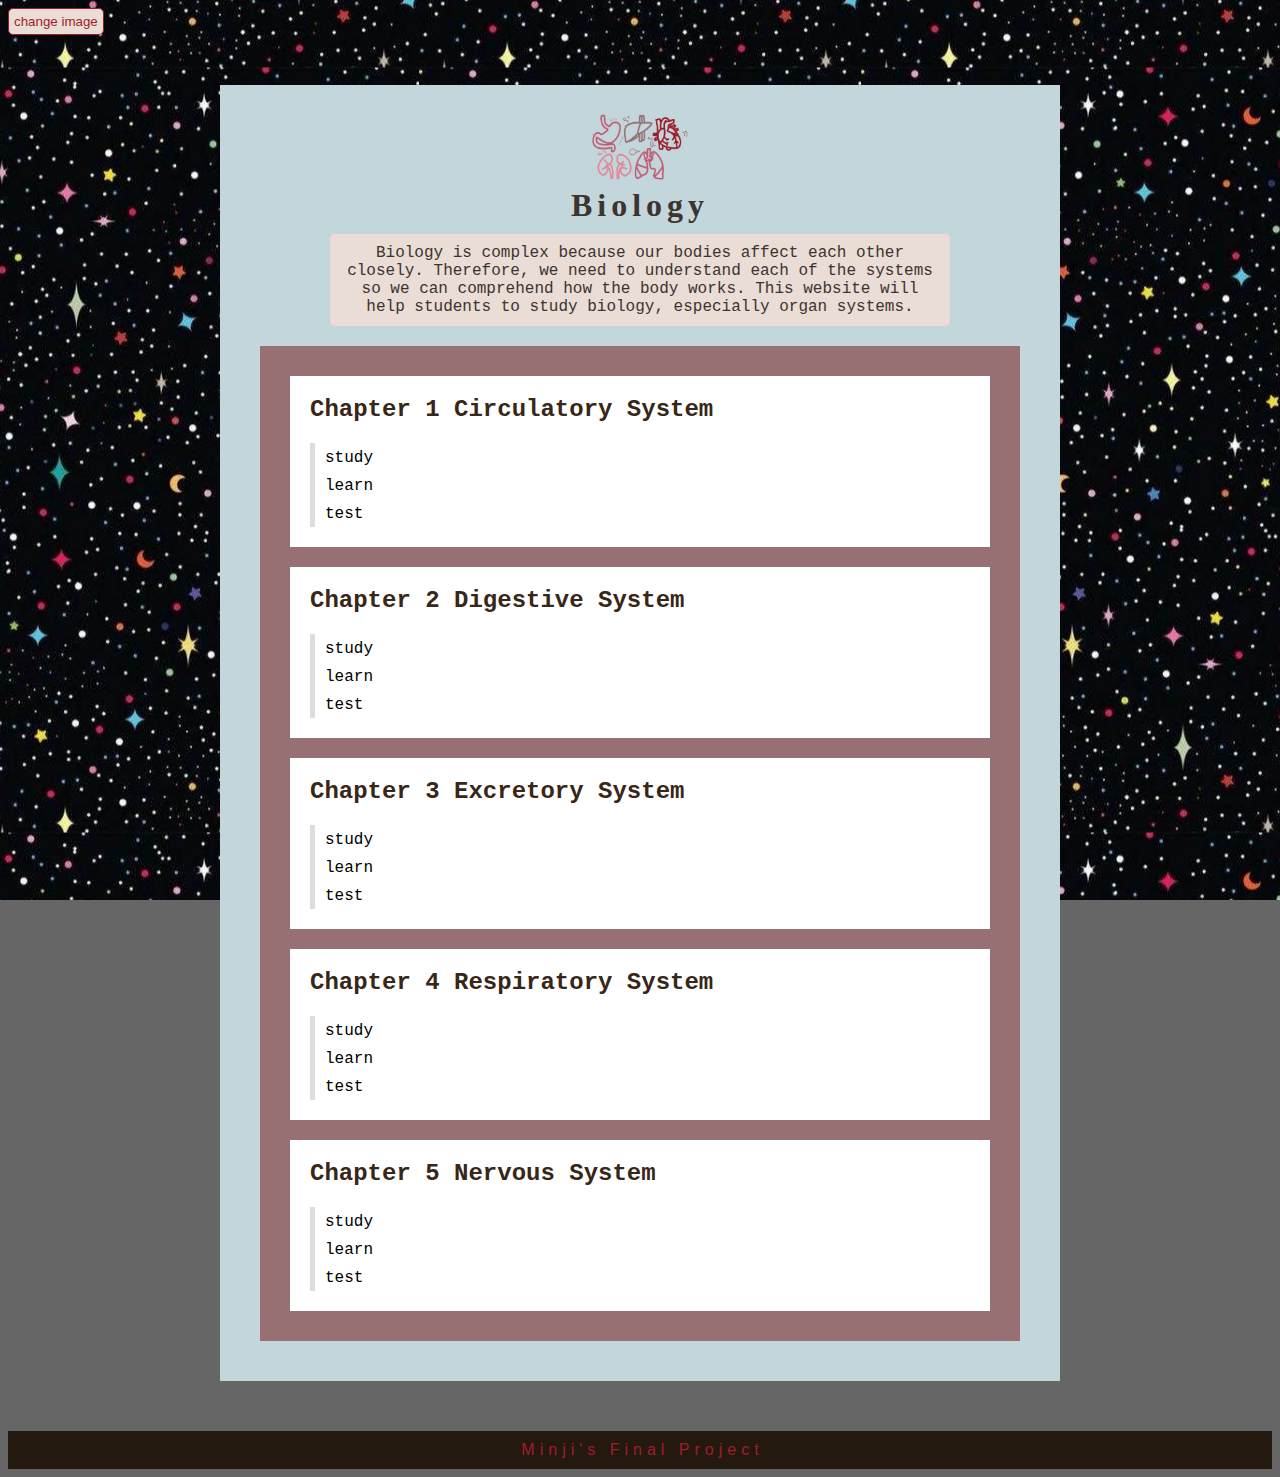
<file: index.html>
<!DOCTYPE html>
<html lang="en">
  <head>
    <meta charset="utf-8">
    <title>Biology (HOME)</title>
    <link rel="stylesheet" href="style.css">

    <script type="text/javascript">
    var fileNm=['imgfile/wallpaper1.jpg','imgfile/wallpaper2.jpg','imgfile/wallpaper3.jpg','imgfile/wallpaper4.jpg','imgfile/wallpaper5.jpg','imgfile/wallpaper6.jpg','imgfile/wallpaper7.jpg'];

    function imgChange(){
      var url="url("+fileNm[Math.floor(Math.random()*7)]+")";
      document.getElementById("bgGround").style.backgroundImage=url;
    }

    </script>

  </head>
  <body id='bgGround'>
    <input id='btn' type="button" name="" value="change image" onclick="imgChange()"/>
    <div class="wrapper">
      <div class="header">
      <img class="profile" src="imgfile/indexprofile.jpg">
      <h1>Biology</h1>
      <p>
        Biology is complex because our bodies affect each other closely. Therefore, we need to understand each of the systems so we can comprehend how the body works. This website will help students to study biology, especially organ systems.
      </p>

    </div>

    <div class="contents">
      <div class="section">
        <h2>Chapter 1 Circulatory System</h2>
        <ul>
          <li><a href="studyone.html" target="_blank">study</a></li>
          <li><a href="learnone.html" target="_blank">learn</a></li>
          <li><a href="testone.html" target="_blanck">test</a></li>
        </ul>

      </div>
      <div class="section">
        <h2>Chapter 2 Digestive System</h2>
        <ul>
          <li><a href="studytwo.html" target="_blank">study</a></li>
          <li><a href="learntwo.html" target="_blank">learn</a></li>
          <li><a href="testtwo.html" target="_blanck">test</a></li>
        </ul>

      </div>
      <div class="section">
        <h2>Chapter 3 Excretory System</h2>
        <ul>
          <li>study</li>
          <li>learn</li>
          <li>test</li>
        </ul>

      </div>
      <div class="section">
        <h2>Chapter 4 Respiratory System</h2>
        <ul>
          <li>study</li>
          <li>learn</li>
          <li>test</li>
        </ul>

      </div>
      <div class="section">
        <h2>Chapter 5 Nervous System</h2>
        <ul>
          <li>study</li>
          <li>learn</li>
          <li>test</li>
        </ul>

      </div>

    </div>

  </div>

    <div class="footer">
      Minji's Final Project
    </div>


  </body>
</html>
</file>
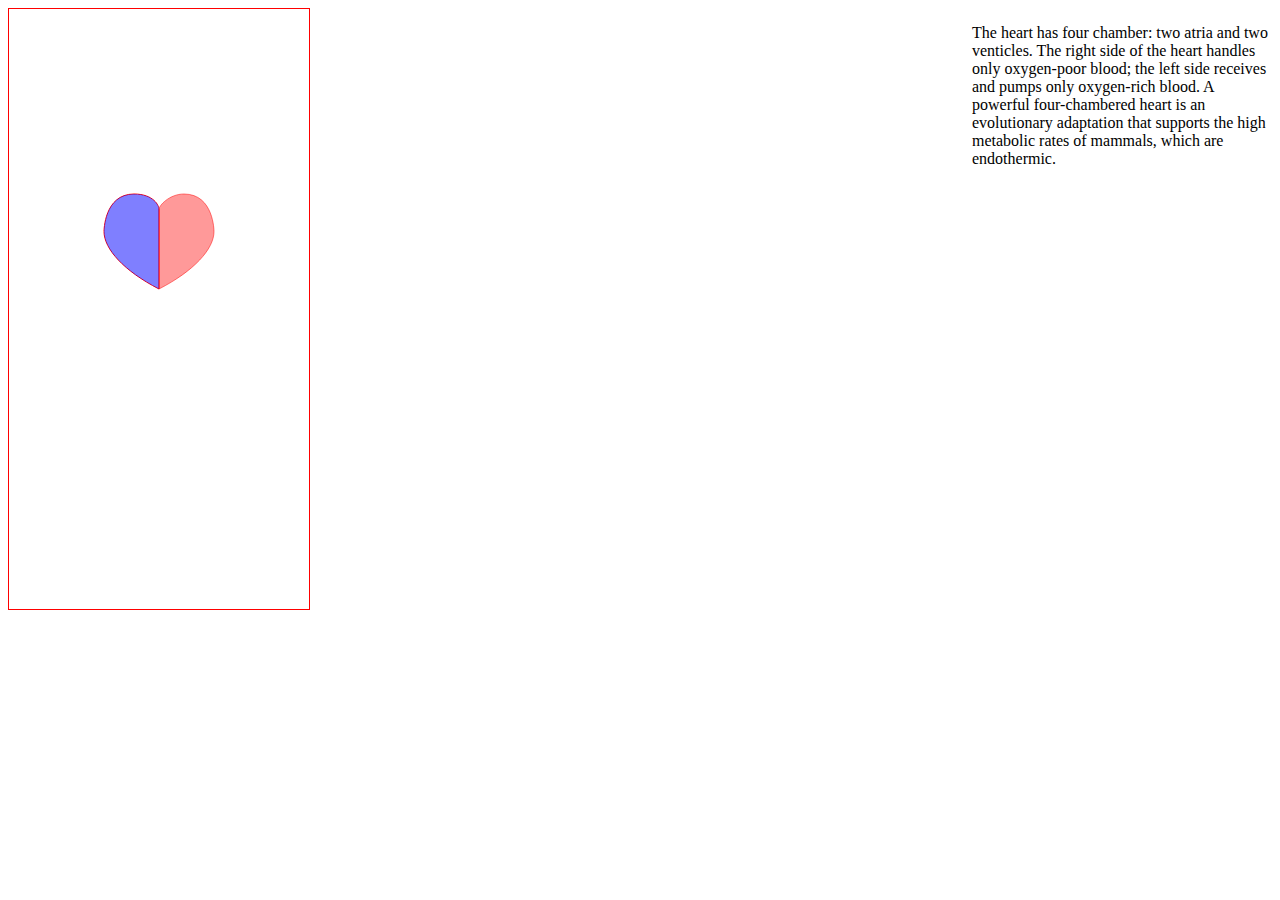
<file: canvas.html>
<!DOCTYPE html>
<html lang="en" dir="ltr">
  <head>
    <meta charset="utf-8">
    <title></title>
    <script src="https://code.createjs.com/createjs-2015.11.26.min.js"></script>
    <script type="text/javascript">

      function init(){

        var canvas=document.getElementById('canvas1');
        var ctx = canvas.getContext('2d');


                          ctx.beginPath();
                          ctx.moveTo(150, 200);
                          ctx.bezierCurveTo(150, 197, 145, 185, 125, 185);
                          ctx.bezierCurveTo(95, 185, 95, 222.5, 95, 222.5);
                          ctx.bezierCurveTo(95, 240, 115, 262, 150, 280);
                          ctx.lineTo(150,200);
                          ctx.closePath();
                          ctx.strokeStyle="red";
                          ctx.stroke();
                          ctx.fillStyle='blue';
                          ctx.globalAlpha="0.5";
                          ctx.fill();
                          //왼쪽 하트


                          ctx.beginPath();
                          ctx.moveTo(150,280);
                          ctx.bezierCurveTo(185, 262, 205, 240, 205, 222.5);
                          ctx.bezierCurveTo(205, 222.5, 205, 185, 175, 185);
                          ctx.bezierCurveTo(160, 185, 150, 197, 150, 200);
                          ctx.lineTo(150,280);
                          ctx.closePath();
                          ctx.strokeStyle="red";
                          ctx.stroke();
                          ctx.fillStyle='red';
                          ctx.globalAlpha="0.4";
                          ctx.fill();

                          //오른쪽 하트

      }

    </script>
  </head>
  <body onload="init();">

    <div class="canvas1" >
        <canvas id="canvas1" width="300" height="600" style="border:1px solid red; float:left;"></canvas>

      </div>
      <div class="canvasDetail" style="width:300px; height:600px; float:right;">
      <p>The heart has four chamber: two atria and two venticles. The right side of the heart handles only oxygen-poor blood; the left side receives and pumps only oxygen-rich blood. A powerful four-chambered heart is an evolutionary adaptation that supports the high metabolic rates of mammals, which are endothermic. </p>

      </div>
  </body>
</html>
</file>
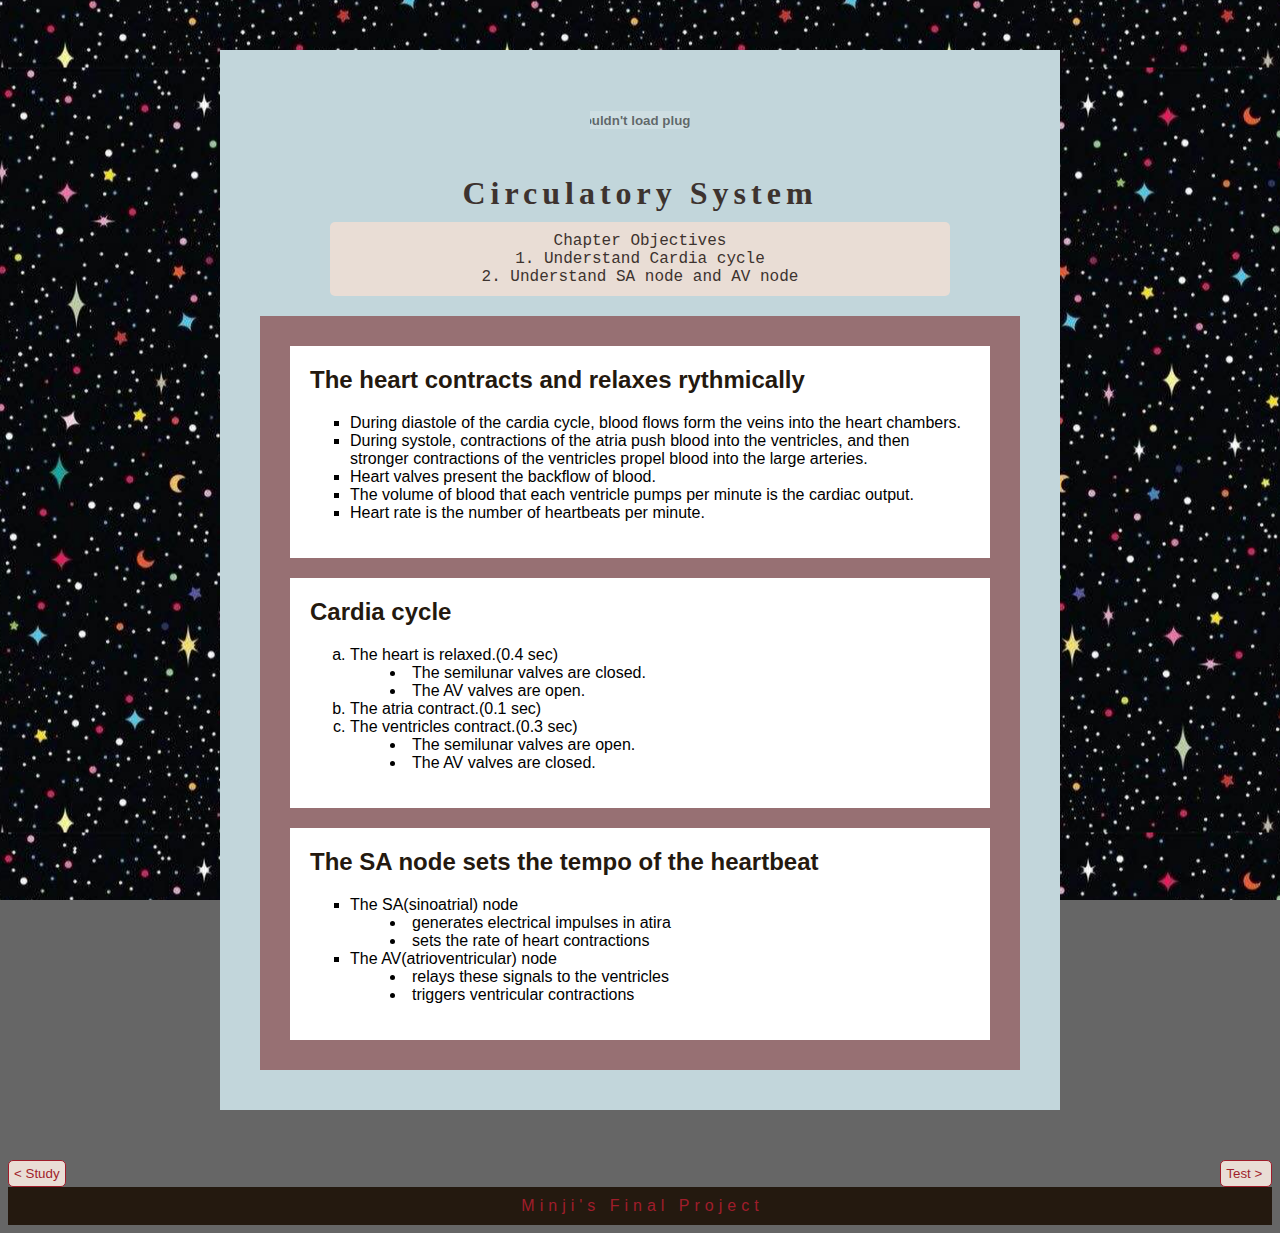
<file: learnone.html>
<!DOCTYPE html>
<html lang="en" dir="ltr">
  <head>
    <meta charset="utf-8">
    <title>Learn Circulatory</title>
    <link rel="stylesheet" href="style.css">
    <style>

    </style>
  </head>
  <body>
    <div class="wrapper">
      <div class="header">
        <object type="application/x-shockwave-flash" data="imgfile/heartprofile.swf" width="100px" height="100px">
          <param name="movie" value="imgfile/heartprofile.swf"/>
          <param name="wmode" value="transparent"/>
          <param name="allowScriptAcess" value="always"/>

        </object>
        <h1>Circulatory System</h1>
        <p>Chapter Objectives <br> 1. Understand Cardia cycle <br> 2. Understand SA node and AV node</p>
      </div>

      <div class="contents">

        <div class="learn">
          <h2>The heart contracts and relaxes rythmically</h2>
          <ul class='type1'>
            <li>During diastole of the cardia cycle, blood flows form the veins into the heart chambers.</li>
            <li>During systole, contractions of the atria push blood into the ventricles, and then stronger contractions of the ventricles propel blood into the large arteries.</li>
            <li>Heart valves present the backflow of blood.</li>
            <li>The volume of blood that each ventricle pumps per minute is the cardiac output.</li>
            <li>Heart rate is the number of heartbeats per minute.</li>
          </ul>
        </div>

        <div class="learn">
          <h2>Cardia cycle</h2>
          <ol class='type3'>
            <li>The heart is relaxed.(0.4 sec)</li>
            <ul class='type4'>
              <li>The semilunar valves are closed.</li>
              <li>The AV valves are open.</li>
            </ul>
            <li>The atria contract.(0.1 sec)</li>
            <li>The ventricles contract.(0.3 sec)</li>
            <ul class='type4'>
              <li>The semilunar valves are open.</li>
              <li>The AV valves are closed.</li>
            </ul>
          </ol>
        </div>

        <div class="learn">
          <h2>The SA node sets the tempo of the heartbeat</h2>
          <ul class='type1'>
            <li>The SA(sinoatrial) node</li>
            <ul class='type2'>
              <li>generates electrical impulses in atira</li>
              <li>sets the rate of heart contractions</li>
            </ul>
            <li>The AV(atrioventricular) node</li>
            <ul class='type2'>
              <li>relays these signals to the ventricles</li>
              <li>triggers ventricular contractions</li>
            </ul>
          </ul>
        </div>

      </div>

    </div>
    <div class="goto">
      <input id='btn' type="button" name="" value="< Study" onclick="self.location='studyone.html';">
      <input id='btn2' type="button" name="" value="Test > " onclick="self.location='testone.html';">

    </div>

    <div class="footer">
      Minji's Final Project
    </div>

  </body>
</html>
</file>
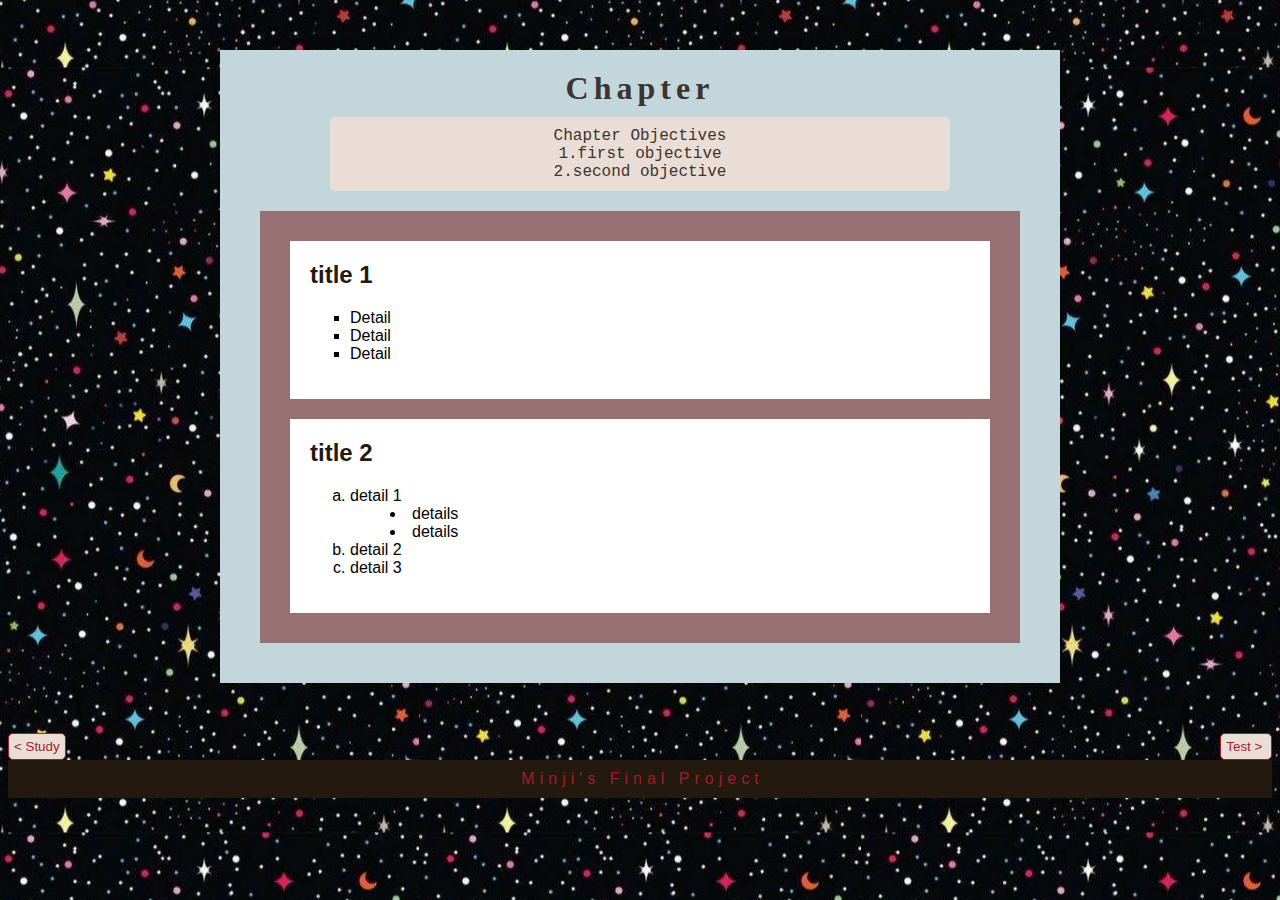
<file: learntwo.html>
<!DOCTYPE html>
<html lang="en" dir="ltr">
  <head>
    <meta charset="utf-8">
    <title>Learn </title>
    <link rel="stylesheet" href="style.css">
    <style>

    </style>
  </head>
  <body>
    <div class="wrapper">
      <div class="header">

        <h1>Chapter</h1>
        <p>Chapter Objectives <br> 1.first objective <br> 2.second objective</p>
      </div>

      <div class="contents">

        <div class="learn">
          <h2>title 1</h2>
          <ul class='type1'>
            <li>Detail</li>
            <li>Detail</li>
            <li>Detail</li>
          </ul>
        </div>

        <div class="learn">
          <h2>title 2</h2>
          <ol class='type3'>
            <li>detail 1</li>
            <ul class='type4'>
              <li>details</li>
              <li>details</li>
            </ul>
            <li>detail 2</li>
            <li>detail 3</li>

          </ol>
        </div>


      </div>

    </div>
    <div class="goto">
      <input id='btn' type="button" name="" value="< Study" onclick="self.location='studytwo.html';">
      <input id='btn2' type="button" name="" value="Test > " onclick="self.location='testtwo.html';">

    </div>

    <div class="footer">
      Minji's Final Project
    </div>

  </body>
</html>
</file>
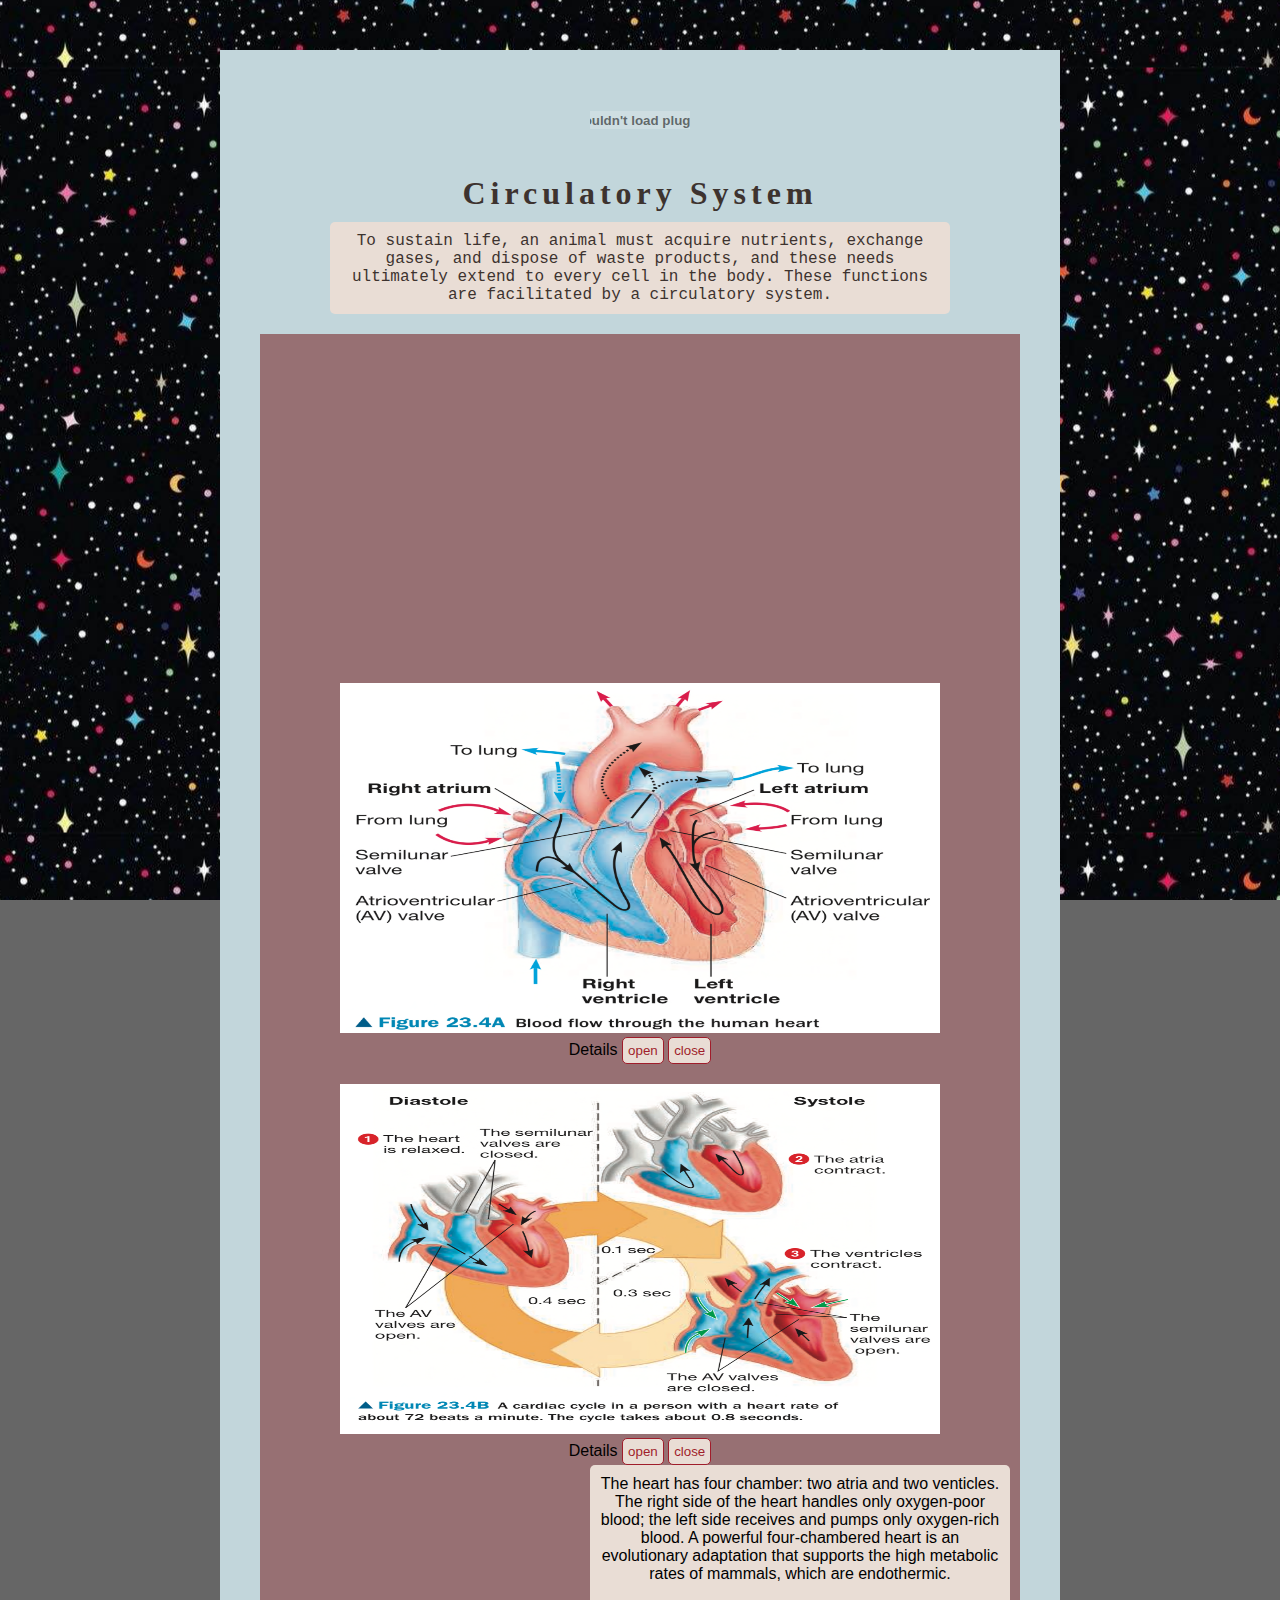
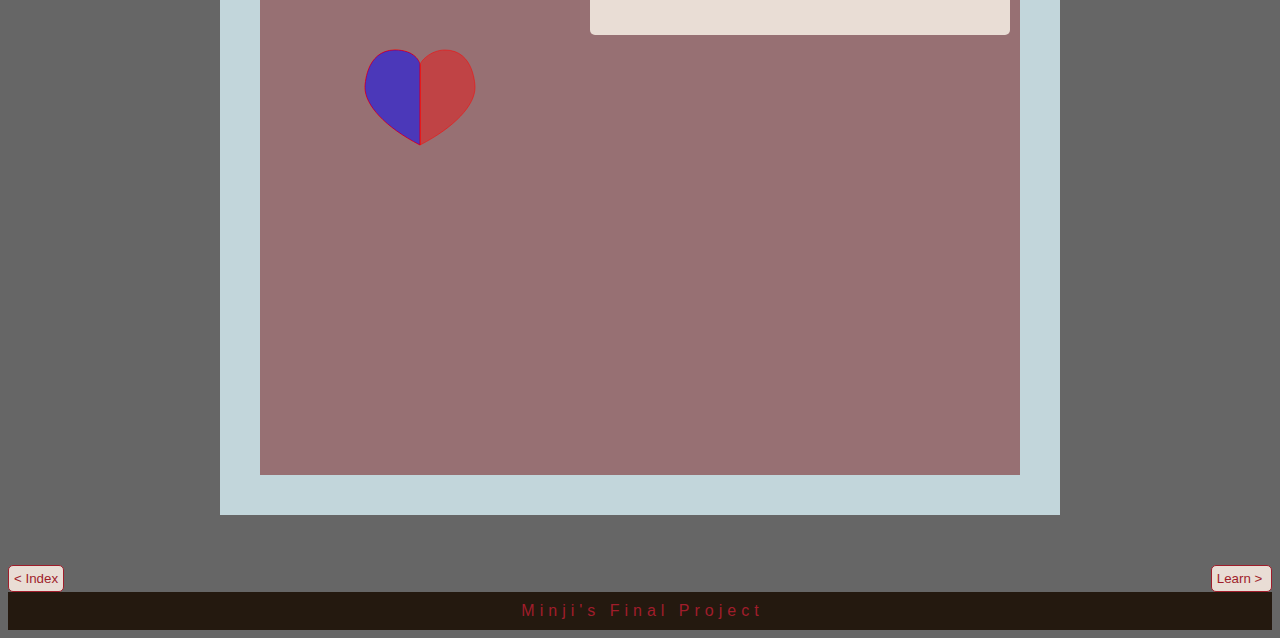
<file: studyone.html>
<!DOCTYPE html>
<html lang="en" dir="ltr">
  <head>
    <meta charset="utf-8">
    <title>Study Circulatory</title>
    <link rel="stylesheet" href="style.css">
    <script type="text/javascript">
      function layer_open(){
        document.getElementById("open").style.display='';
      }
      function layer_close(){
        document.getElementById("open").style.display='none';
      }
      function layer_open2(){
        document.getElementById("open2").style.display='';
      }
      function layer_close2(){
        document.getElementById("open2").style.display='none';
      }
    </script>
    <script type="text/javascript">
      function draw(){
        var canvas=document.getElementById('canvas');
        var ctx = canvas.getContext('2d');

          ctx.beginPath();
          ctx.moveTo(150, 200);
          ctx.bezierCurveTo(150, 197, 145, 185, 125, 185);
          ctx.bezierCurveTo(95, 185, 95, 222.5, 95, 222.5);
          ctx.bezierCurveTo(95, 240, 115, 262, 150, 280);
          ctx.lineTo(150,200);
          ctx.closePath();
          ctx.strokeStyle="red";
          ctx.stroke();
          ctx.fillStyle='blue';
          ctx.globalAlpha="0.5";
          ctx.fill();
          //왼쪽 하트


          ctx.beginPath();
          ctx.moveTo(150,280);
          ctx.bezierCurveTo(185, 262, 205, 240, 205, 222.5);
          ctx.bezierCurveTo(205, 222.5, 205, 185, 175, 185);
          ctx.bezierCurveTo(160, 185, 150, 197, 150, 200);
          ctx.lineTo(150,280);
          ctx.closePath();
          ctx.strokeStyle="red";
          ctx.stroke();
          ctx.fillStyle='red';
          ctx.globalAlpha="0.4";
          ctx.fill();

          //오른쪽 하트
      }

    </script>
  </head>

  <body  onload="draw();">
    <div class="wrapper">
      <div class="header">
        <object type="application/x-shockwave-flash" data="imgfile/heartprofile.swf" width="100px" height="100px">
          <param name="movie" value="imgfile/heartprofile.swf"/>
          <param name="wmode" value="transparent"/>
          <param name="allowScriptAcess" value="always"/>

        </object>
        <h1>Circulatory System</h1>
        <p>To sustain life, an animal must acquire nutrients, exchange gases, and dispose of waste products, and these needs ultimately extend to every cell in the body. These functions are facilitated by a circulatory system.
        </p>

      </div>
      <div class="contents">
        <div class="study">
          <iframe width="560" height="315" src="https://www.youtube.com/embed/CWFyxn0qDEU" frameborder="0" allow="accelerometer; autoplay; encrypted-media; gyroscope; picture-in-picture" allowfullscreen></iframe>
          <img class="study" src="imgfile/heart.png"
          alt="heart image" title="Blood flow through the human heart">
          <br>
          Details
          <input id='btn' type="button" name="" onclick='layer_open()'value="open">
          <input id='btn' type="button" name="" onclick='layer_close()'value="close">
          <div id='open' style="display:none;" class="explain">
            <p>This image shows the path blood takes as the heart <span>separately but simultaneously</span> pumps oxygen-poor blood to the lungs and oxygen-rich blood to the body. Notice that the ventricles, which pump blood to the lungs and body, have much thicker walls than the atria. The thin walled atria collect blood returning to the heart and squeeze it into the ventricles below, an action that does not require much force. Flap-like valves made of connective tissue are positioned in the exit from each chamber. The valves between the atria and ventricles are called <b>atrioventricular(AV) valves;</b> at the exit from each ventricle is a <b>semilunar valve.</b> These valves open when pushed from one side and close when pushed from the other, thus preventing backflow.</p>
          </div>
          <br>
          <img class='study' src="imgfile/heart2.png" alt="heart image" title='cardiac cycle'>
          <br>
          Details
          <input id='btn' type="button" name="" onclick='layer_open2()'value="open">
          <input id='btn' type="button" name="" onclick='layer_close2()'value="close">
          <div id='open2' style="display:none;" class="explain">
            <p>The heart contracts and relaxes in a rhythmic sequence known as the cardiac cycle. When the heart contracts, it pumps blood; when it relaxes, blood fills its chambers. The image shows this cycle. In the phase called <b>diastole,</b> the heart is relaxed and blood flows into all four of its chambers. Blood enters the right atrium from the venae cavae and the left atrium from the pulmonary veins. <span>The AV valves are open and the semilunar valves are closed.</span> The ventricles nearly fill with blood during diastole. The contraction phase of the cardiac cycle is called <b>systole.</b> Systole begins with a very brief contractions of the atria that completely fills the ventricles with blood(atrial systole). Then the ventricles contract (ventricular systole). The force of their contraction closes the AV valves, <span>opens the semilunar valves, and pumps blood into the large arteries.</span> Blood flows into the relaxed during the second part of systole, as the green arrows in step 3 indicate.</p>
          </div>
          <br>
          <div class="canvas1" >
              <canvas id="canvas" width="300" height="600" style="float:left;"></canvas>
            </div>
            <div class="canvasDetail">
            <p>The heart has four chamber: two atria and two venticles. The right side of the heart handles only oxygen-poor blood; the left side receives and pumps only oxygen-rich blood. A powerful four-chambered heart is an evolutionary adaptation that supports the high metabolic rates of mammals, which are endothermic. </p>

            </div>
              <div style="clear:both;"></div>




        </div>


      </div>



    </div>

    <div class="goto">
      <input id='btn' type="button" name="" value="< Index" onclick="self.location='index.html';">
      <input id='btn2' type="button" name="" value="Learn > " onclick="self.location='learnone.html';">

    </div>
    <div class="footer">
      Minji's Final Project
    </div>

  </body>
</html>
</file>
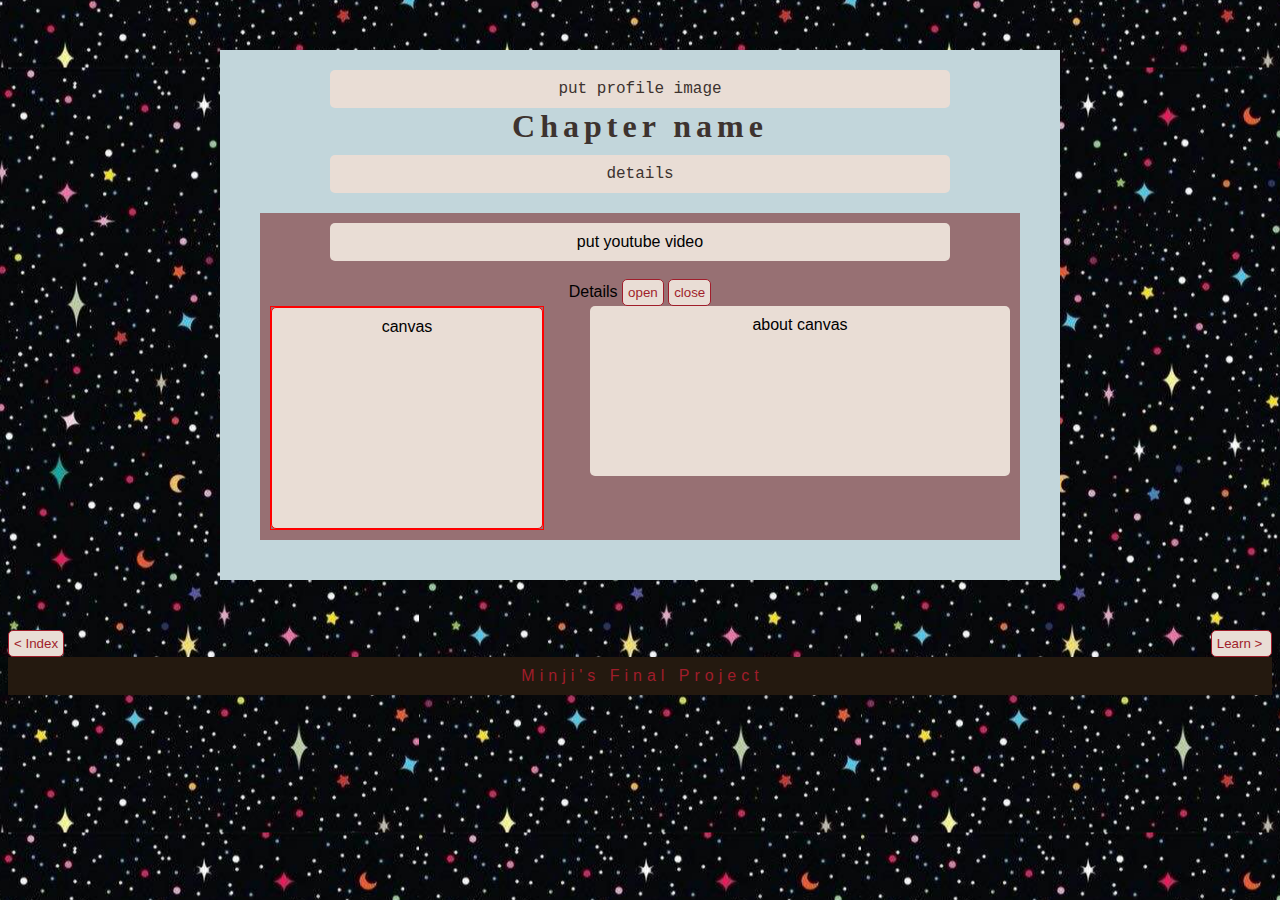
<file: studytwo.html>
<!DOCTYPE html>
<html lang="en" dir="ltr">
  <head>
    <meta charset="utf-8">
    <title>Study </title>
    <link rel="stylesheet" href="style.css">
    <script type="text/javascript">
      function layer_open(){
        document.getElementById("open").style.display='';
      }
      function layer_close(){
        document.getElementById("open").style.display='none';
      }

    </script>
  </head>

  <body  onload="draw();">
    <div class="wrapper">
      <div class="header">
        <p>put profile image</p>
        <h1>Chapter name</h1>
        <p>details
        </p>

      </div>
      <div class="contents">
        <div class="study">
          <p>put youtube video</p>

          <br>
          Details
          <input id='btn' type="button" name="" onclick='layer_open()'value="open">
          <input id='btn' type="button" name="" onclick='layer_close()'value="close">
          <div id='open' style="display:none;" class="explain">
            <p>about image/video</p>
          </div>
          <br>
          <div class="canvas1" style="border:1px solid red;float:left;" >
            <p style=" width: 250px; height: 200px;border:1px solid red;float:left;"> canvas</p>
            </div>

            <div class="canvasDetail">
            <p> about canvas </p>

            </div>
            <div style="clear:both;"></div>



        </div>


      </div>


    </div>
    <div class="goto">
      <input id='btn' type="button" name="" value="< Index" onclick="self.location='index.html';">
      <input id='btn2' type="button" name="" value="Learn > " onclick="self.location='learntwo.html';">

    </div>
    <div class="footer">
      Minji's Final Project
    </div>

  </body>
</html>
</file>
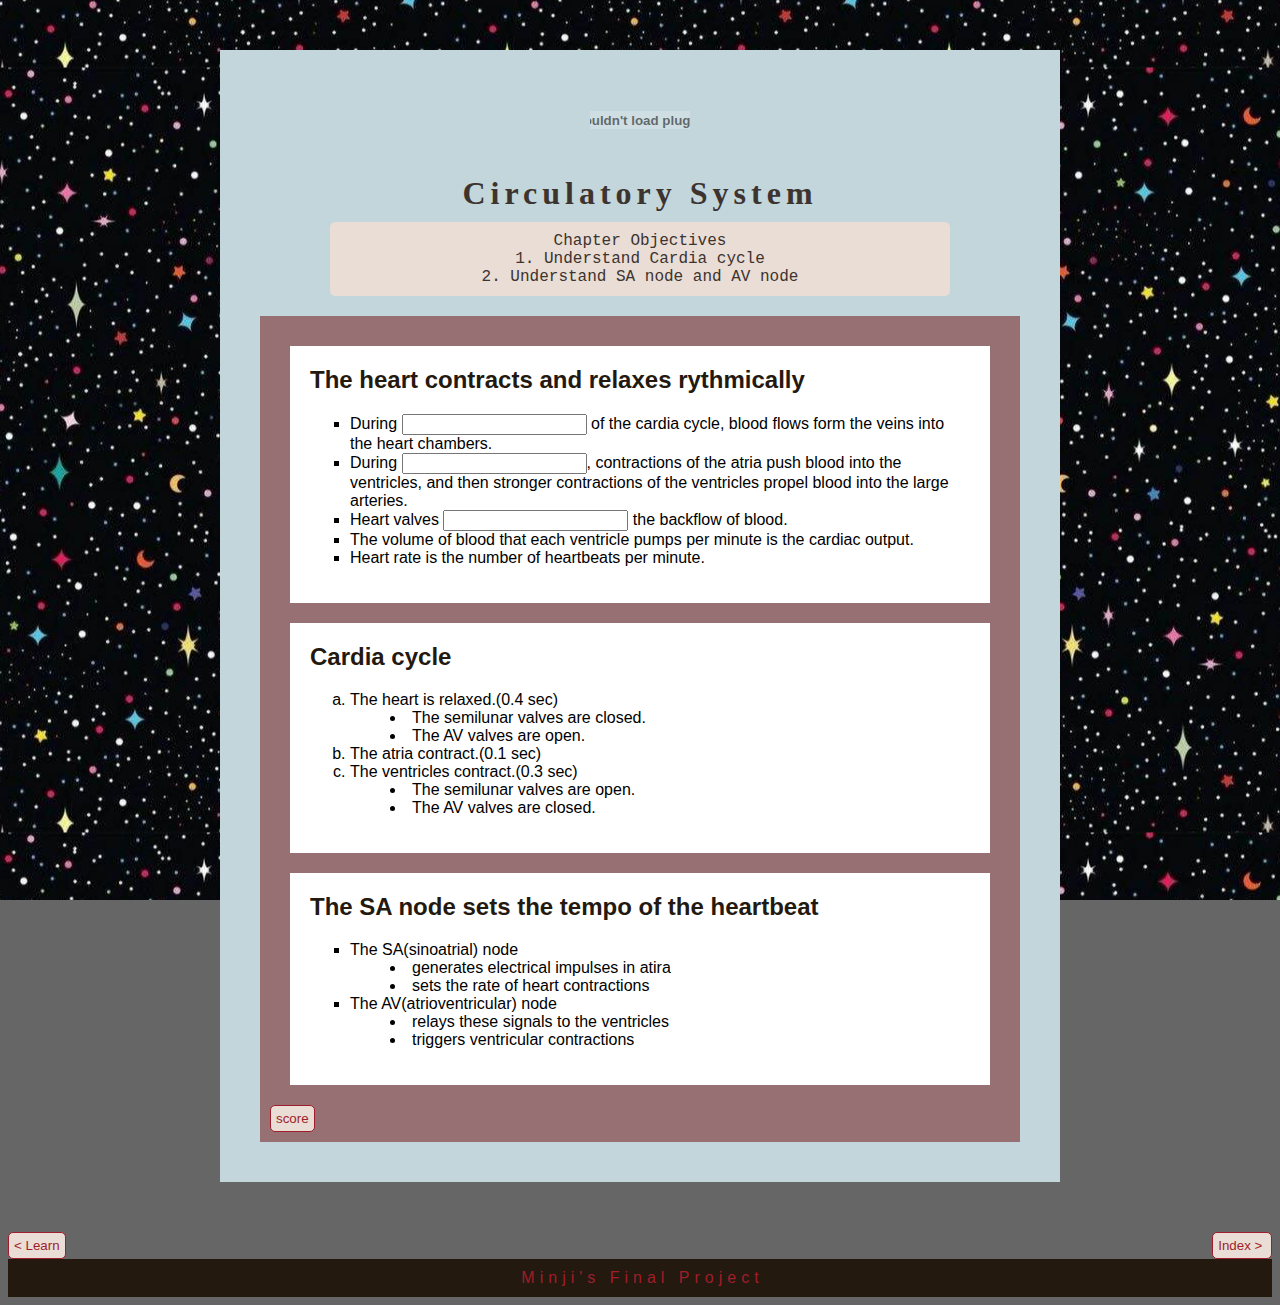
<file: testone.html>
<!DOCTYPE html>
<html lang="en" dir="ltr">
  <head>
    <meta charset="utf-8">
    <title>Test Circulatory</title>
    <link rel="stylesheet" href="style.css">
    <script type="text/javascript">

    function buttonFunction(){
      var i=0;

    if(document.getElementById('test1').value !=document.getElementById('answer1').value){
      i++;
    }
    if(document.getElementById('test2').value !=document.getElementById('answer2').value){
      i++;
    }
    if(document.getElementById('test3').value !=document.getElementById('answer3').value){
      i++;
    }

    if(i==1){
      alert(i+" question wrong!");
    }
    else if(i>1){
      alert(i+" questions wrong!")
    }
    else{
      alert("correct :) ");
    }
  }

    </script>

  </head>
  <body>
    <div class="wrapper">
      <div class="header">
        <object type="application/x-shockwave-flash" data="imgfile/heartprofile.swf" width="100px" height="100px">
          <param name="movie" value="imgfile/heartprofile.swf"/>
          <param name="wmode" value="transparent"/>
          <param name="allowScriptAcess" value="always"/>

        </object>
        <h1>Circulatory System</h1>
        <p>Chapter Objectives <br> 1. Understand Cardia cycle <br> 2. Understand SA node and AV node </p>
      </div>
      <div class="contents">
        <div class="learn">
          <h2>The heart contracts and relaxes rythmically</h2>
        <ul class='type1'>
          <li>During <input type="text" id='test1'/> of the cardia cycle, blood flows form the veins into the heart chambers.</li>
          <li>During <input type="text" id='test2'/>, contractions of the atria push blood into the ventricles, and then stronger contractions of the ventricles propel blood into the large arteries.</li>
          <li>Heart valves <input type="text" id='test3'/> the backflow of blood.</li>
          <li>The volume of blood that each ventricle pumps per minute is the cardiac output.</li>
          <li>Heart rate is the number of heartbeats per minute.</li>
        </ul>
      </div>

      <div class="learn">
        <h2>Cardia cycle</h2>
        <ol class='type3'>
          <li>The heart is relaxed.(0.4 sec)</li>
          <ul class='type4'>
            <li>The semilunar valves are closed.</li>
            <li>The AV valves are open.</li>
          </ul>
          <li>The atria contract.(0.1 sec)</li>
          <li>The ventricles contract.(0.3 sec)</li>
          <ul class='type4'>
            <li>The semilunar valves are open.</li>
            <li>The AV valves are closed.</li>
          </ul>
        </ol>
      </div>

      <div class="learn">
        <h2>The SA node sets the tempo of the heartbeat</h2>
        <ul class='type1'>
          <li>The SA(sinoatrial) node</li>
          <ul class='type2'>
            <li>generates electrical impulses in atira</li>
            <li>sets the rate of heart contractions</li>
          </ul>
          <li>The AV(atrioventricular) node</li>
          <ul class='type2'>
            <li>relays these signals to the ventricles</li>
            <li>triggers ventricular contractions</li>
          </ul>
        </ul>
      </div>
      <input id='btn' type="button" id='button' value="score" onclick="buttonFunction()"/>
      <input type="hidden" id='answer1' value="diastole"/>
      <input type="hidden" id='answer2' value="systole"/>
      <input type="hidden" id='answer3' value="present"/>

      </div>

    </div>
    <div class="goto">
      <input id='btn' type="button" name="" value="< Learn" onclick="self.location='learnone.html';">
      <input id='btn2' type="button" name="" value="Index > " onclick="self.location='index.html';">

    </div>
    <div class="footer">
      Minji's Final Project
    </div>

  </body>
</html>
</file>
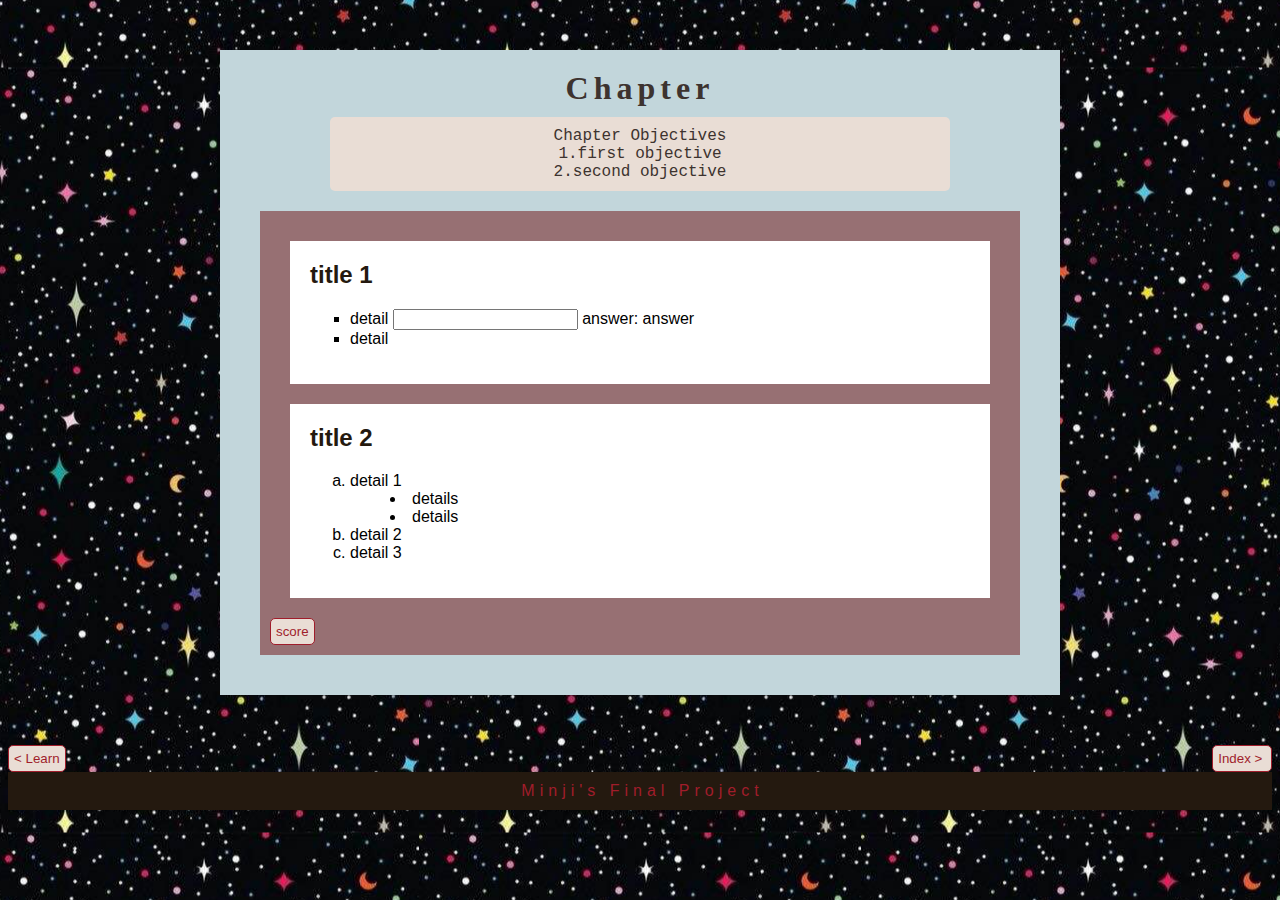
<file: testtwo.html>
<!DOCTYPE html>
<html lang="en" dir="ltr">
  <head>
    <meta charset="utf-8">
    <title>Test Circulatory</title>
    <link rel="stylesheet" href="style.css">
    <script type="text/javascript">

    function buttonFunction(){
      var i=0;

    if(document.getElementById('test1').value !=document.getElementById('answer1').value){
      i++;
    }


    if(i==1){
      alert(i+" question wrong!");
    }
    else if(i>1){
      alert(i+" questions wrong!")
    }
    else{
      alert("correct :) ");
    }
  }

    </script>

  </head>
  <body>
    <div class="wrapper">
      <div class="header">

        <h1>Chapter</h1>
      <p>Chapter Objectives <br> 1.first objective <br> 2.second objective</p>
      </div>
      <div class="contents">
        <div class="learn">
          <h2>title 1</h2>
        <ul class='type1'>
          <li>detail <input type="text" id='test1'/> answer: answer </li>
          <li>detail</li>

        </ul>
      </div>

      <div class="learn">
        <h2>title 2</h2>
        <ol class='type3'>
          <li>detail 1</li>
          <ul class='type4'>
            <li>details</li>
            <li>details</li>
          </ul>
          <li>detail 2</li>
          <li>detail 3</li>

        </ol>
      </div>


      <input id='btn' type="button" id='button' value="score" onclick="buttonFunction()"/>
      <input type="hidden" id='answer1' value="answer"/>


      </div>

    </div>
    <div class="goto">
      <input id='btn' type="button" name="" value="< Learn" onclick="self.location='learntwo.html';">
      <input id='btn2' type="button" name="" value="Index > " onclick="self.location='index.html';">

    </div>
    <div class="footer">
      Minji's Final Project
    </div>

  </body>
</html>
</file>
<file: style.css>
h1, h2, p{
  margin: 0;
  padding: 0;
}/*초기화*/
::selection{
  background: #c55b71;
  color: #c2d6db;
}
body{
  font-family: sans-serif;
  background-attachment: fixed;

  background-position: center;
  background-image: url(imgfile/wallpaper1.jpg);
  background-color: #666;

}
a:link{
  color:black;
  text-decoration: none;
}
a:visited{
  color:black;
  text-decoration: none;
}
a:hover{
  color: #c55b71;
  text-decoration: underline;
}
#btn{
  border:1px solid #a01d2b;
  background-color: #e9ddd5;
  color:#a01d2b;
  padding: 5px;
  border-radius: 5px;
}
#btn:hover{
  color:#e9ddd5;
  background-color: #a01d2b;
}
#btn2{
  border:1px solid #a01d2b;
  background-color: #e9ddd5;
  color:#a01d2b;
  padding: 5px;
  border-radius: 5px;
  float: right;
}
#btn2:hover{
  color:#e9ddd5;
  background-color: #a01d2b;
}
div.wrapper{

  background-color: #c2d6db;
  width: 800px;
  height:auto;
  margin: 50px auto;
  padding: 20px;
}
div.header{
  font-family: "Courier New";
  color: #3d332f;
  height: auto;
  text-align: center;
  margin-bottom: 20px;

}
.header h1{
  font-family: fantasy;
  letter-spacing: 5px;
  color: #3d332f;
  margin: 0px 0px 10px;
}
.header p{
  background-color: #e9ddd5;
  width: 600px;
  margin: auto;
  padding: 10px;
  border-radius: 5px;

}
img.profile{
  margin-top: 5px;
  width: 100px;
}
.contents{
  background-position: center;
  background-color: #977073;
  margin: 20px;
  padding: 10px;
}
.contents h2{
  color: rgb(36, 25, 15);
  margin-bottom: 20px;


}
.section{
  font-family: "Courier New";
  background-position: right 20px center;
  background-color: white;
  margin: 20px;
  padding: 20px;
}
.section h2{
  color: rgb(56, 39, 24);
  margin-bottom: 20px;


}
.section ul{
  margin: 0;
  padding: 0;
}
.section li{

  list-style-type: none;

  border-left: 5px solid #ddd;
  padding: 6px 10px 4px;


}
.section li:hover{
  color: #c55b71;
  border-color: #c55b71;

}
.study{
  text-align: center;
}
img.study{
  margin-top: 20px;
  width: 600px;
  height:350px;

}
.study p{
  background-color: #e9ddd5;
  width: 600px;
  margin:0 auto;
  padding: 10px;
  border-radius: 5px;

}
span{
  background-color: #e68b96;
}
.canvasDetail p{
  width:400px; height:150px; float:right;
}

.learn{
  background-position: right 20px center;
  background-color: white;
  margin: 20px;
  padding: 20px;
}

.type1 li{
  list-style-type: square;
}
.type2 li{
  list-style-type: disc;
  list-style-position: inside;
}
.type3 li{
  list-style-type: lower-alpha;
}
.type4 li{
  list-style-type: disc;
  list-style-position: inside;
}
.footer{
  background-color: rgb(36, 25, 15);
  color:#999;
  padding:10px 0;
  text-align: center;
  color: #a01d2b;
  letter-spacing: 5px;
  text-indent: 5px;
}
</file>
